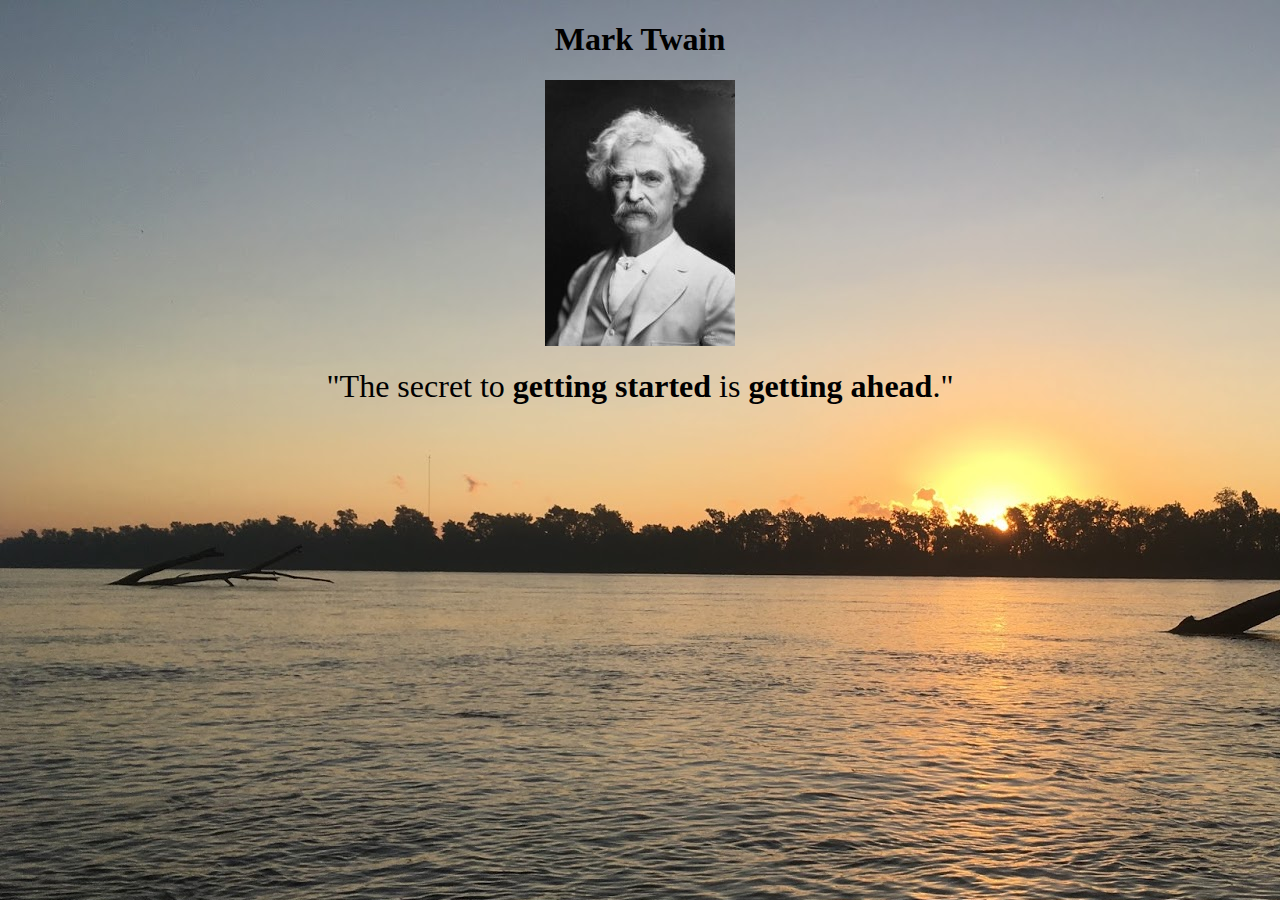
<file: MarkTwain.html>
<!DOCTYPE html>
<html>
<head>
	<title>Mark Twain</title>

</head>
	
<style>
	body {
	    background-image: url("https://arshadroshan.github.io/WebDesign2018/miss.jpg");
	}
</style>

	<center>
	<h1>Mark Twain</h1>

	<img src="Mark.jpg">

	<br></br>

	  <font size="+3">"The secret to <b>getting started</b> is <b>getting ahead</b>."
</font>
	<br></br>



</body>
</html>
</file>
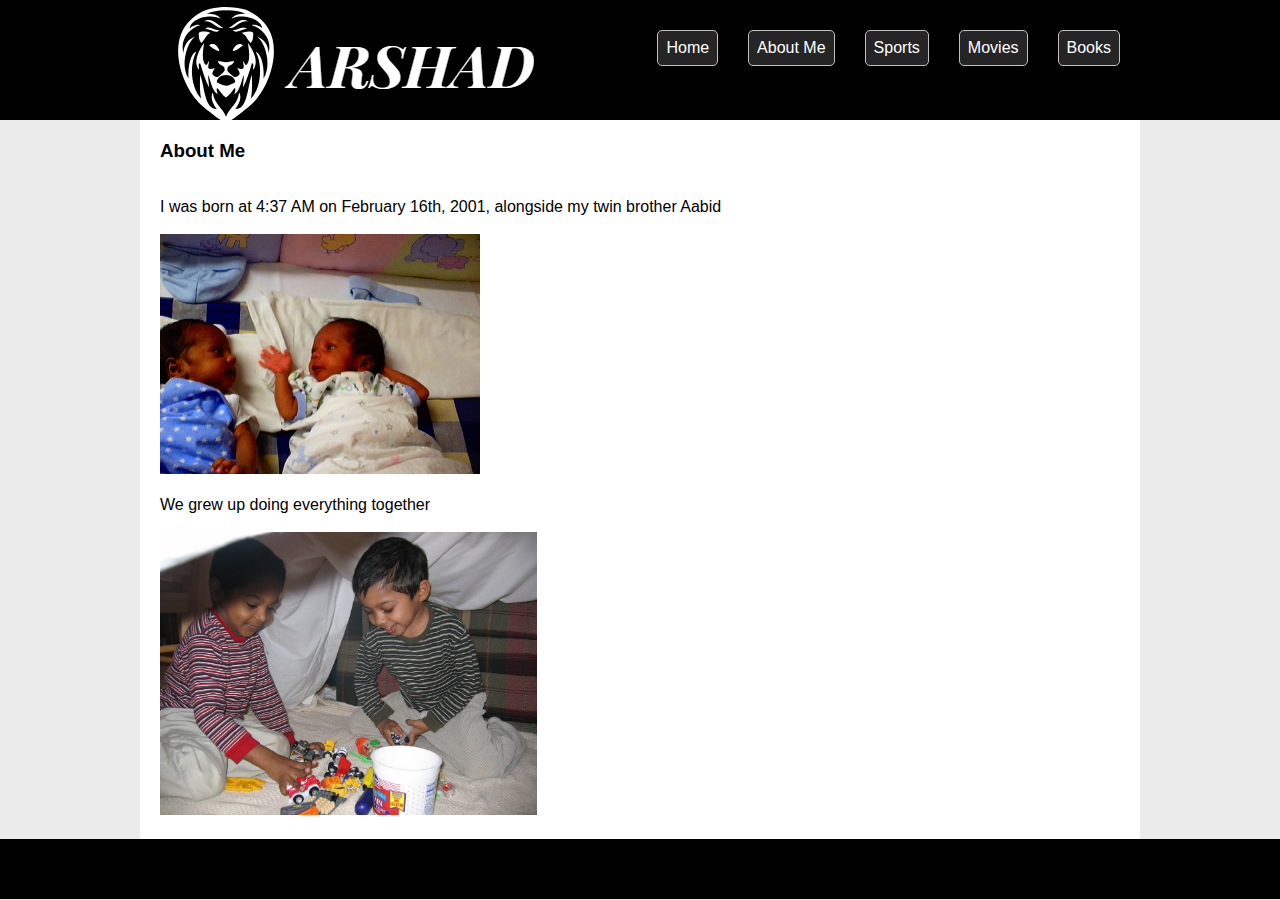
<file: arshad-site/aboutme.html>
<!DOCTYPE html>
<html>
<head>
	<title>About Me</title>
	<link rel="stylesheet" href="style.css">
	<link rel="icon" type="image/png" href="https://arshadroshan.github.io/WebDesign2018/arshad-site/img/Capture.PNG.jpg">


</head>
<body>

	<div id="header">
		<div class="container">
			<div id = "logoArea"></div>
			<div id = "navArea">
				<ul id="nav">
					<a href="index.html"><li>Home</li></a>
					<a href="aboutme.html"><li>About Me</li></a>
					<a href="sports.html"><li>Sports</li></a>
					<a href="movies.html"><li>Movies</li></a>
					<a href="books.html"><li>Books</li></a>
				</ul>
			</div>
		</div>
	</div>
	<div id="mainArea">
		<div class="container page">
			<h3>About Me</h3>
			<br></br>
			<p>
				I was born at 4:37 AM on February 16th, 2001, alongside my twin brother Aabid<br></br>
				<img src="img/twin.jpg" width=320px height=240px>
				<br></br>
				We grew up doing everything together
				<br></br>
				<img src="img/growth.jpg" width=377px height=283px>
			</p>

		</div>
	</div>

	<div id="footer">
		<div class="container"></div>
	</div>

</body>
</html>
</file>
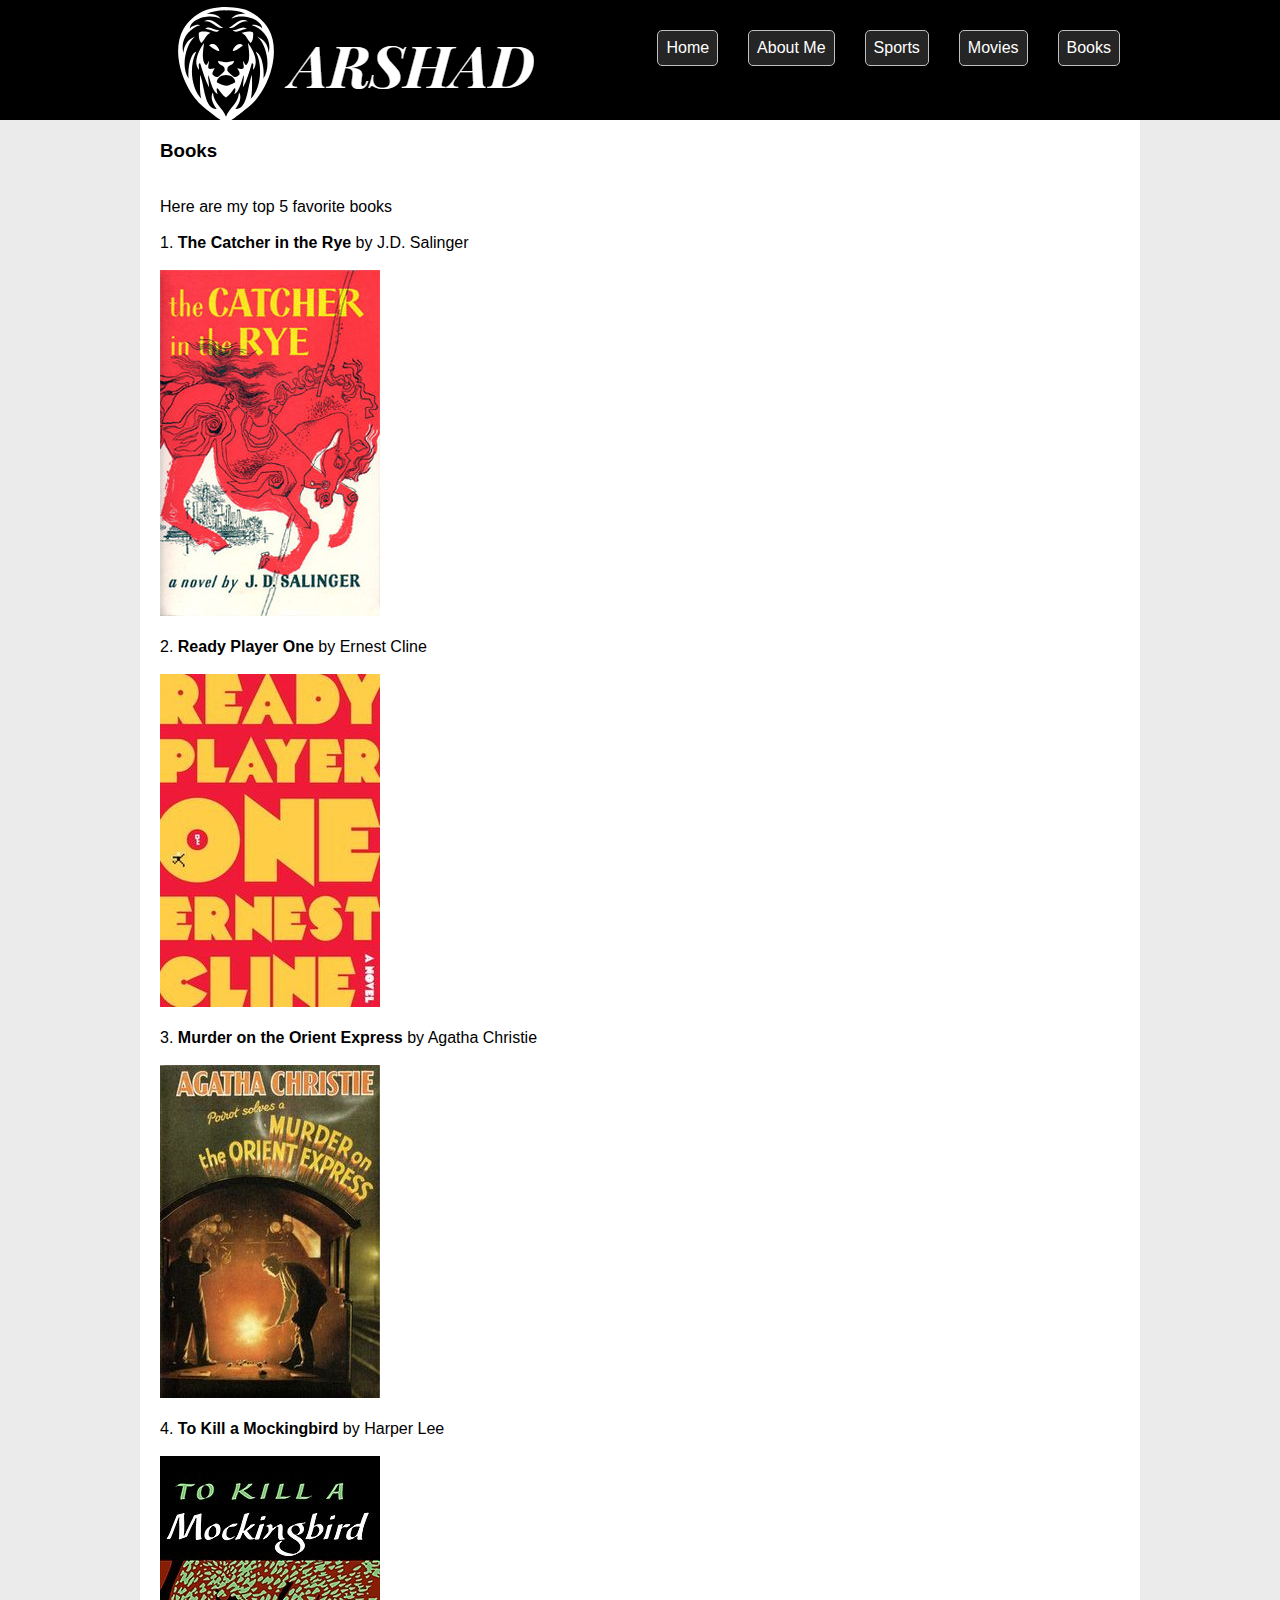
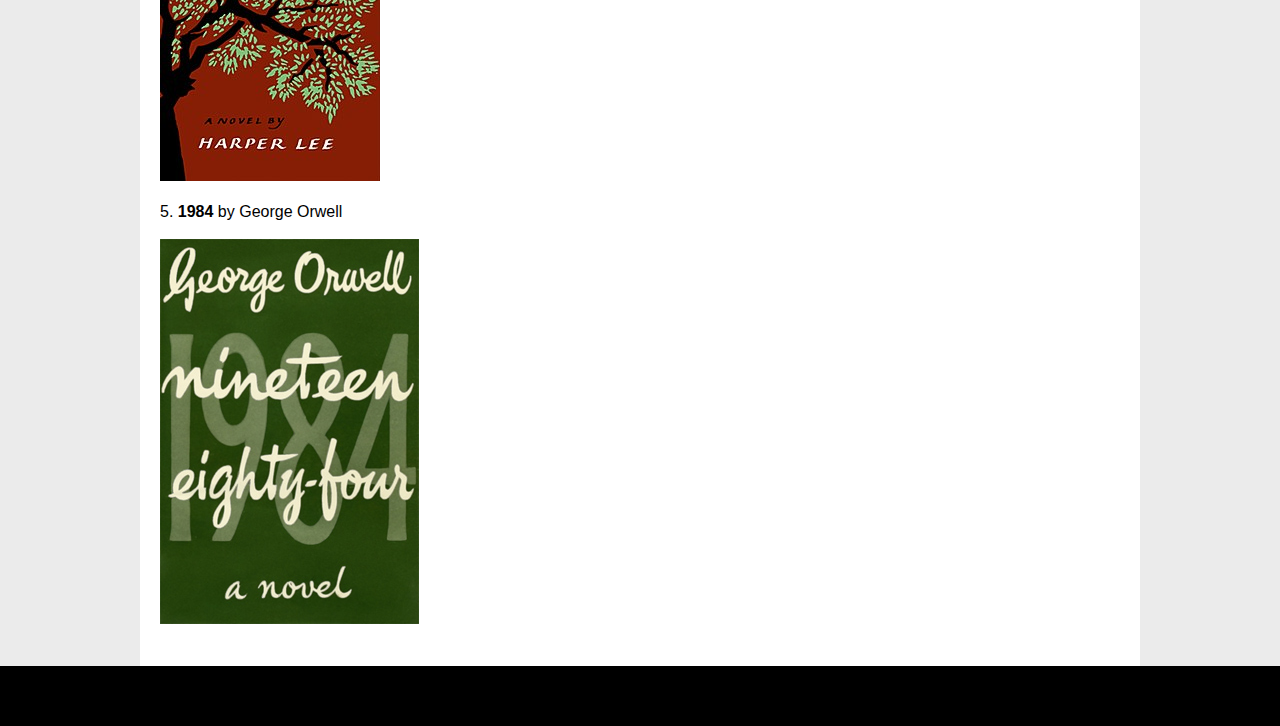
<file: arshad-site/books.html>
<!DOCTYPE html>
<html>
<head>
	<title>Music</title>
	<link rel="stylesheet" href="style.css">
	<link rel="icon" type="image/png" href="https://arshadroshan.github.io/WebDesign2018/arshad-site/img/Capture.PNG.jpg">

</head>
<body>

	<div id="header">
		<div class="container">
			<div id = "logoArea"></div>
			<div id = "navArea">
				<ul id="nav">
					<a href="index.html"><li>Home</li></a>
					<a href="aboutme.html"><li>About Me</li></a>
					<a href="sports.html"><li>Sports</li></a>
					<a href="movies.html"><li>Movies</li></a>
					<a href="books.html"><li>Books</li></a>
				</ul>
			</div>
		</div>
	</div>
	<div id="mainArea">
		<div class="container page">
			<h3>Books</h3>
			<br></br>
			<p>
				Here are my top 5 favorite books<br></br>

				1. <b>The Catcher in the Rye</b> by J.D. Salinger
				<br></br>
				<img src="img/catcher.jpg">
				<br></br>
				2. <b>Ready Player One</b> by Ernest Cline
				<br></br>
				<img src="img/ready.jpg">
				<br></br>
				3. <b>Murder on the Orient Express</b> by Agatha Christie
				<br></br>
				<img src="img/murder.jpg">
				<br></br>
				4. <b>To Kill a Mockingbird</b> by Harper Lee
				<br></br>
				<img src="img/mockingbird.jpg">
				<br></br>
				5. <b>1984</b> by George Orwell
				<br></br>
				<img src="img/1984.jpg">
				<br></br>
		</div>
	</div>

	<div id="footer">
		<div class="container"></div>
	</div>

</body>
</html>
</file>
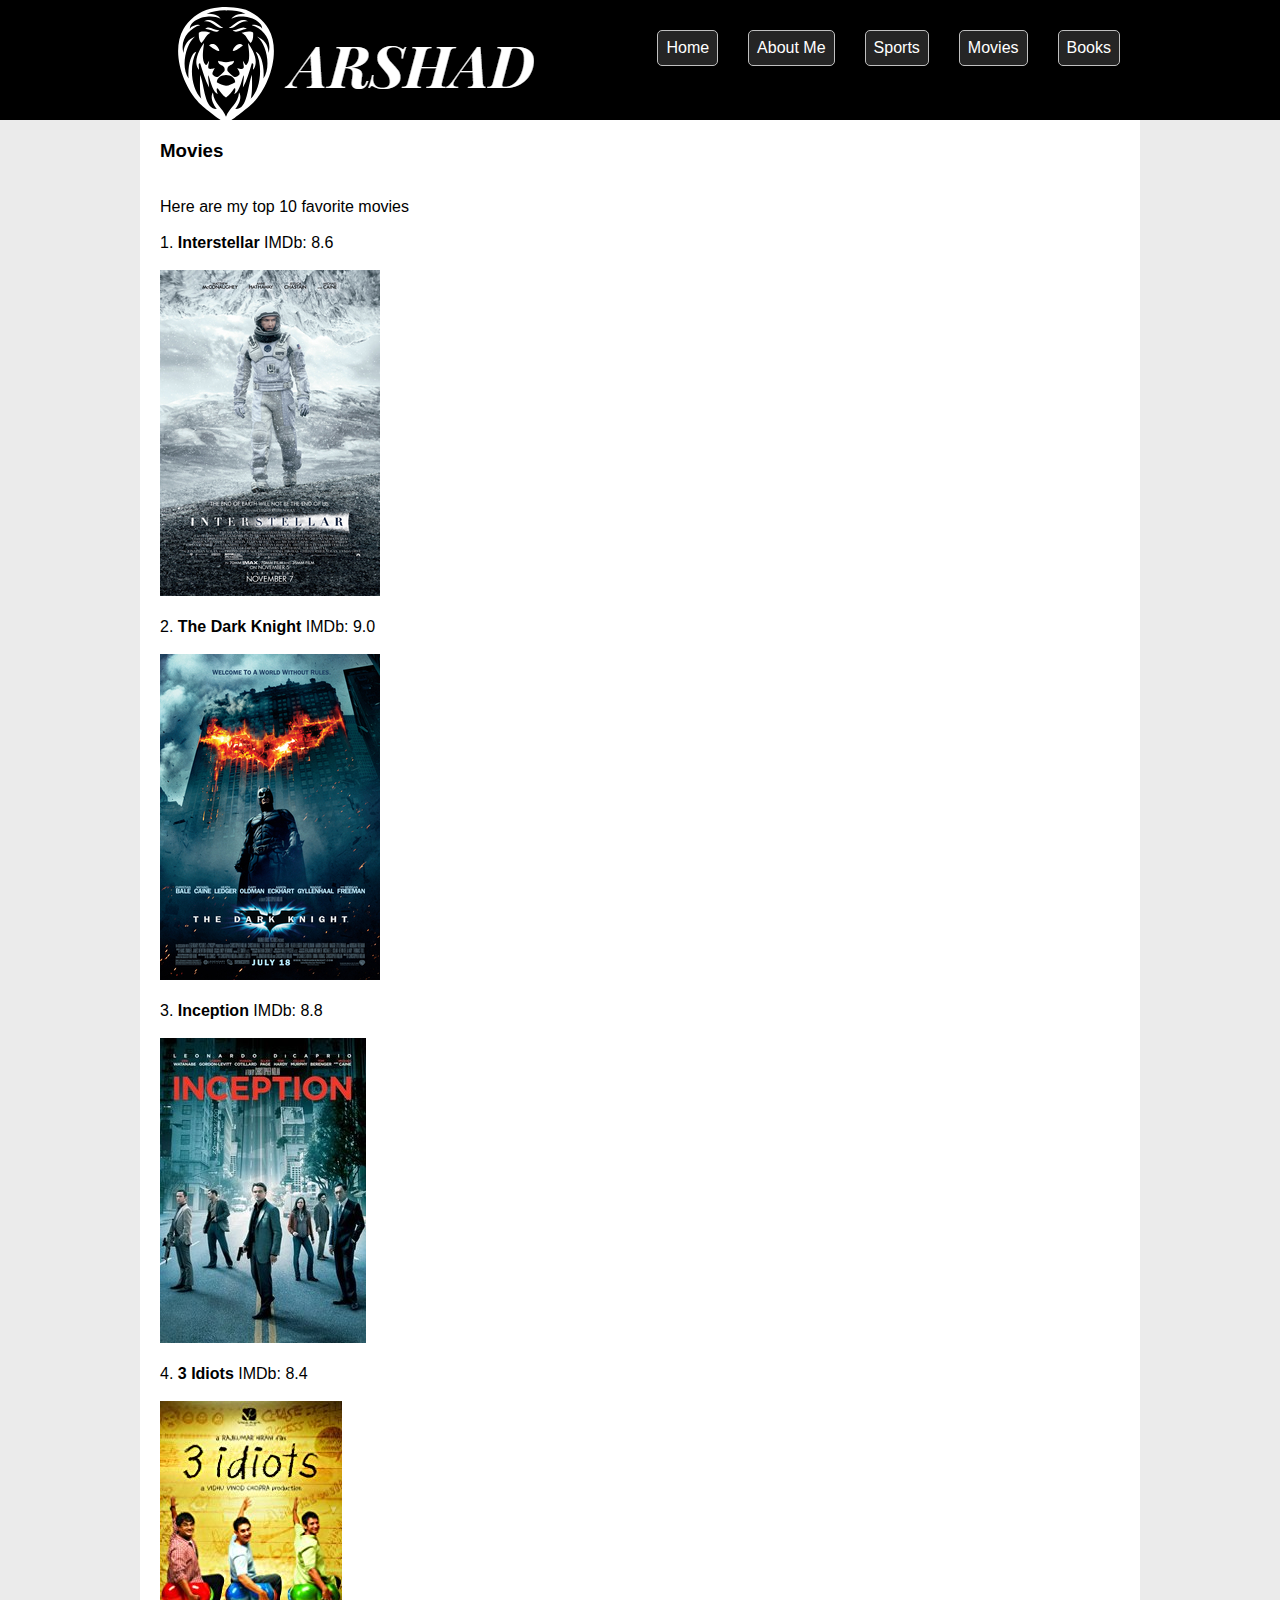
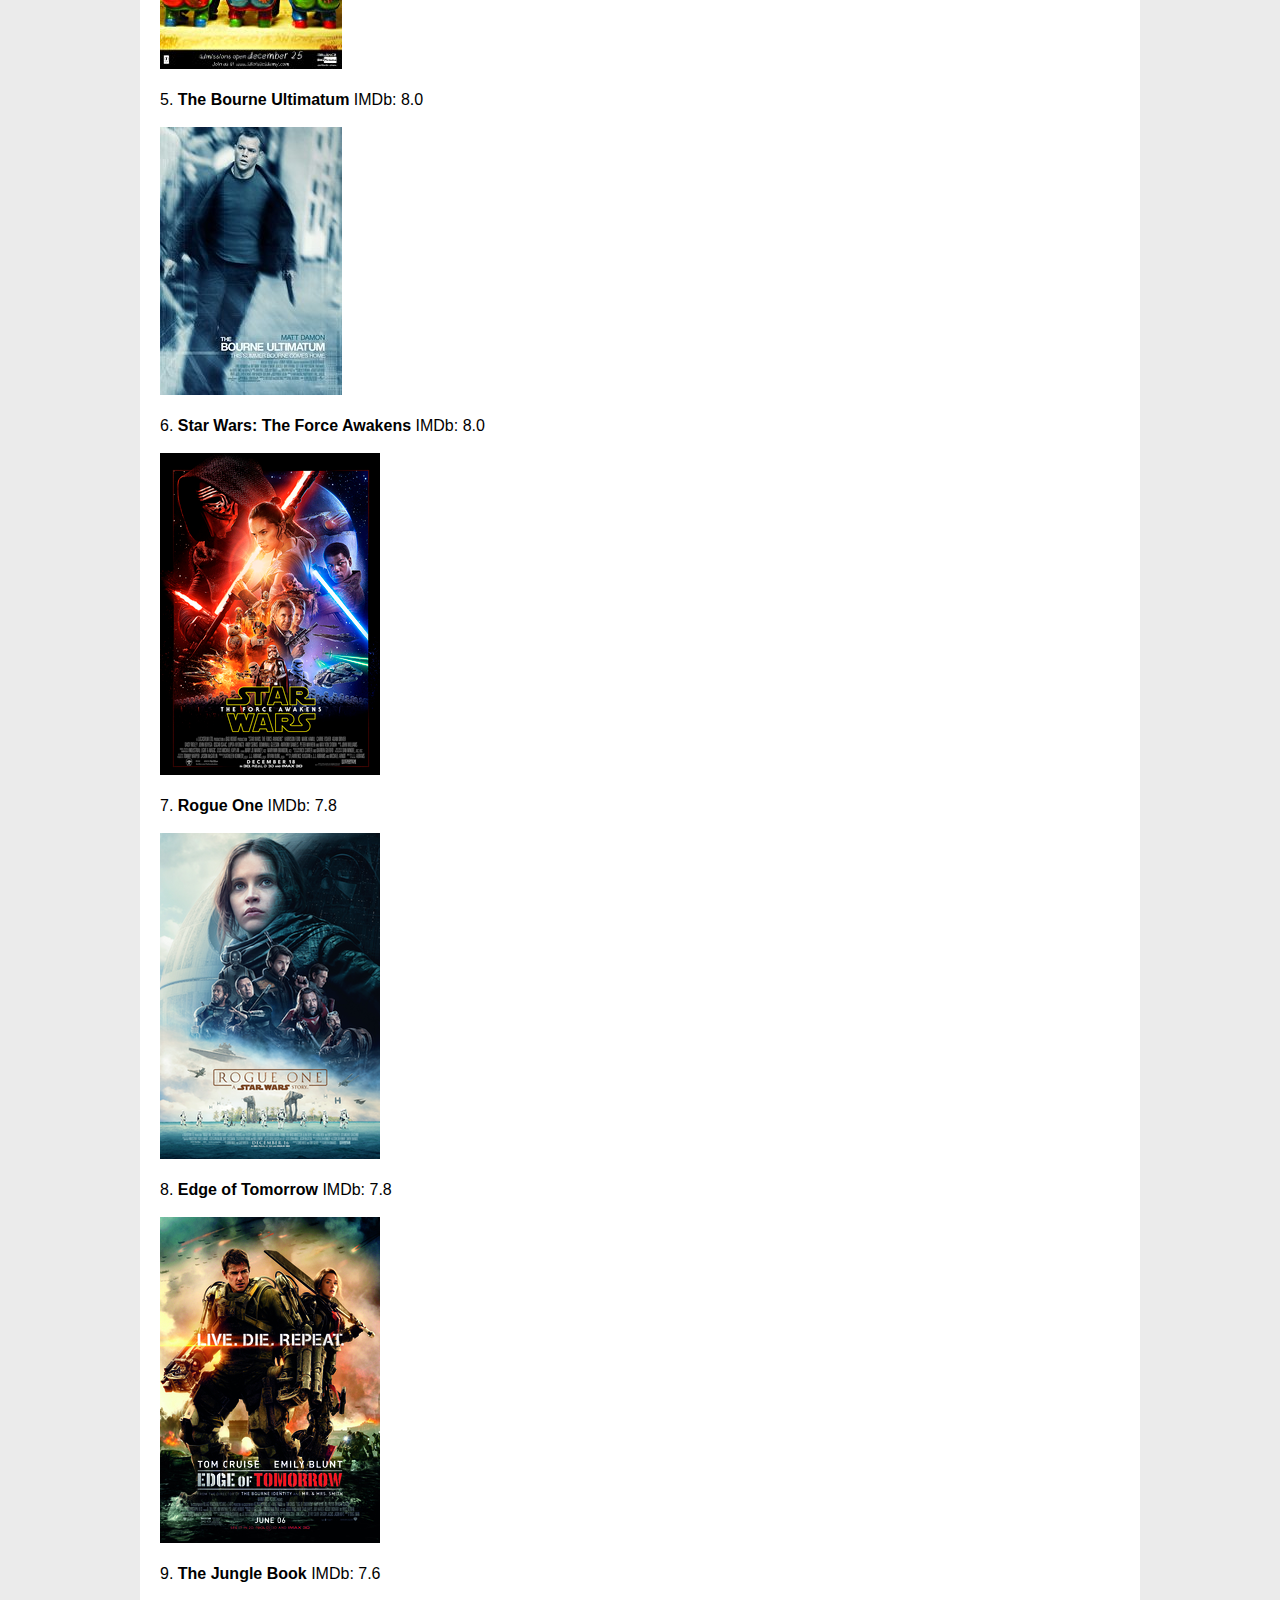
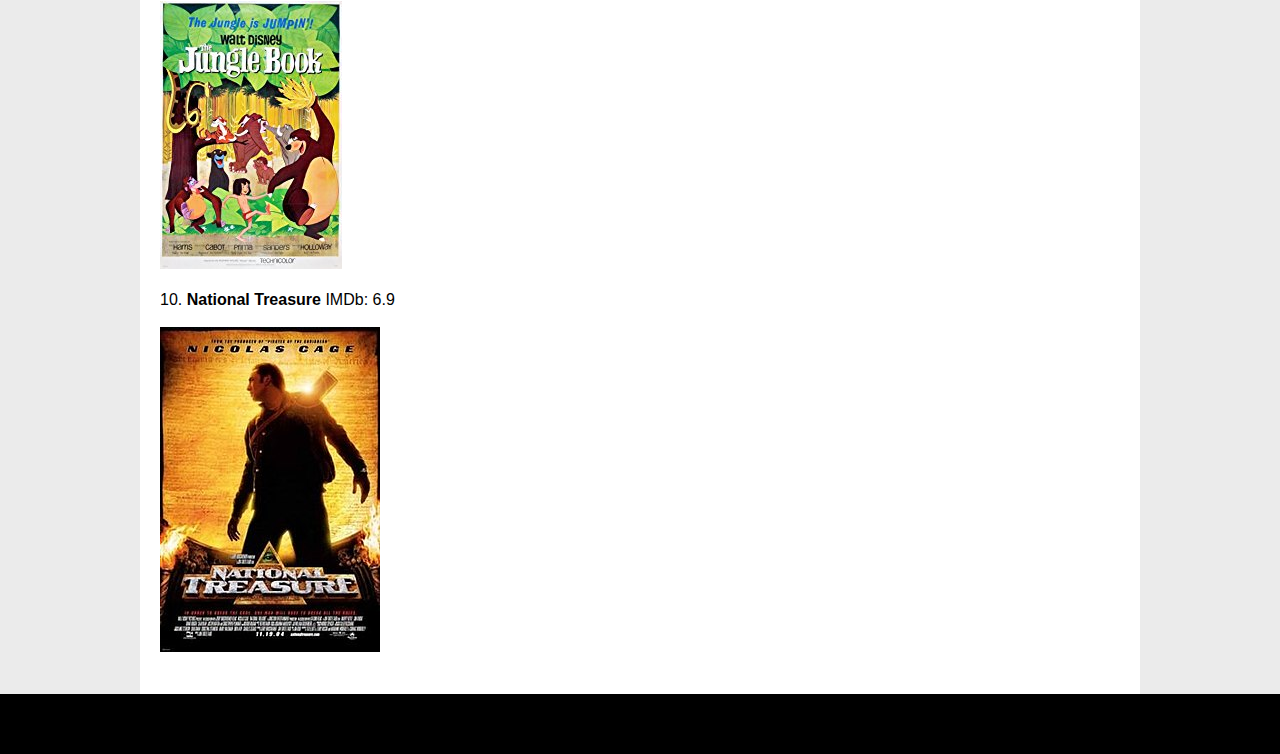
<file: arshad-site/movies.html>
<!DOCTYPE html>
<html>
<head>
	<title>Movies</title>
	<link rel="stylesheet" href="style.css">
	<link rel="icon" type="image/png" href=https://arshadroshan.github.io/WebDesign2018/arshad-site/img/Capture.PNG.jpg>


</head>
<body>

	<div id="header">
		<div class="container">
			<div id = "logoArea"></div>
			<div id = "navArea">
				<ul id="nav">
					<a href="index.html"><li>Home</li></a>
					<a href="aboutme.html"><li>About Me</li></a>
					<a href="sports.html"><li>Sports</li></a>
					<a href="movies.html"><li>Movies</li></a>
					<a href="books.html"><li>Books</li></a>
				</ul>
			</div>
		</div>
	</div>
	<div id="mainArea">
		<div class="container page">
			<h3>Movies</h3>
			<br></br>
			<p>
				Here are my top 10 favorite movies<br></br>

				1. <b>Interstellar</b> IMDb: 8.6
				<br></br>
				<img src="img/interstellar.jpg">
				<br></br>
				2. <b>The Dark Knight</b> IMDb: 9.0
				<br></br>
				<img src="img/batman.jpg">
				<br></br>
				3. <b>Inception</b> IMDb: 8.8
				<br></br>
				<img src="img/inception.jpg">
				<br></br>
				4. <b>3 Idiots</b> IMDb: 8.4
				<br></br>
				<img src="img/idiots.jpg">
				<br></br>
				5. <b>The Bourne Ultimatum</b> IMDb: 8.0
				<br></br>
				<img src="img/bourne.jpg">
				<br></br>
				6. <b>Star Wars: The Force Awakens</b> IMDb: 8.0
				<br></br>
				<img src="img/starwars.jpg">
				<br></br>
				7. <b>Rogue One</b> IMDb: 7.8
				<br></br>
				<img src="img/rogueone.jpg">
				<br></br>
				8. <b>Edge of Tomorrow</b> IMDb: 7.8
				<br></br>
				<img src="img/tomorrow.jpg">
				<br></br>
				9. <b>The Jungle Book</b> IMDb: 7.6
				<br></br>
				<img src="img/junglebook.jpg">
				<br></br>
				10. <b>National Treasure</b> IMDb: 6.9
				<br></br>
				<img src="img/treasure.jpg">
				<br></br>



			</p>

		</div>
	</div>

	<div id="footer">
		<div class="container"></div>
	</div>

</body>
</html>
</file>
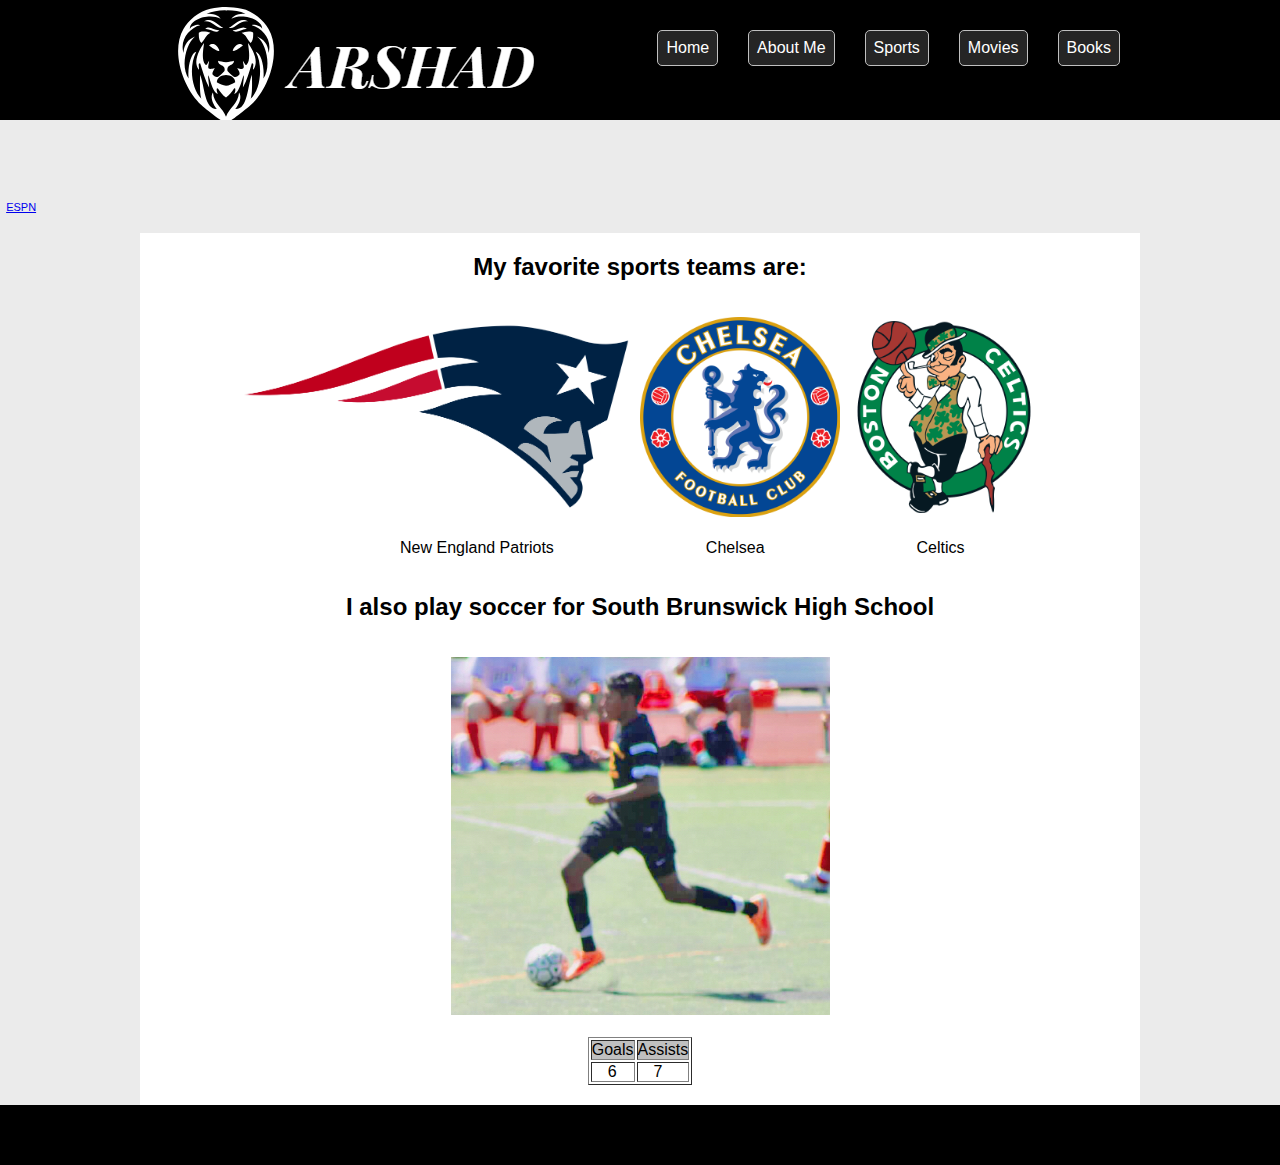
<file: arshad-site/sports.html>
<!DOCTYPE html>
<html>
<head>
	<title>Sports</title>
	<link rel="stylesheet" href="style.css">
	<link rel="icon" type="image/png" href="img/Capture.png">


</head>
<body>

	<div id="header">
		<div class="container">
			<div id = "logoArea"></div>
			<div id = "navArea">
				<ul id="nav">
					<a href="index.html"><li>Home</li></a>
					<a href="aboutme.html"><li>About Me</li></a>
					<a href="sports.html"><li>Sports</li></a>
					<a href="movies.html"><li>Movies</li></a>
					<a href="books.html"><li>Books</li></a>
				</ul>
			</div>
		</div>
	</div>
	<div id="mainArea">
		<iframe id="espn" frameBorder="0" scrolling=no style="width: 100%; height: 75px; border: 0px;" src="http://espn.go.com/bottomline/espnewsbottomlinebasic.html"></iframe>
							<div style="width: 100%; padding: 2px 0px 20px 0px; font-size: 11px; line-height: 12px; clear: both;float-left;">&nbsp;&nbsp;<a href="https://www.espn.com">ESPN</a></div>
		<div class="container page">
			<center>
			<h2>My favorite sports teams are:</h2>

			<br></br>
				<img src="img/patriots.png" width=400px height=200px>
				<img src="img/chelsea.png" width=200px height=200px>
				<img src="img/celtics.png" width=200px height=200px>

				<br></br>

			</center>
						
			<p><tab1>New England Patriots</tab1><tab2>Chelsea</tab2><tab2>Celtics</tab2></p>
			<br></br>
			<center>
			<h2>I also play soccer for South Brunswick High School</h2>
			<br></br>
			<img src="img/soccer.jpg">
						<br></br>
				<table border="1px">

		<tr bgcolor="silver">
			<td>Goals</td>
			<td>Assists</td>
		</tr>
		<tr>
			<td><space>6</space></td>
			<td><space>7</space></td>
		</table>
			</center>



		</div>
								



		</div>
	</div>

	<div id="footer">
		<div class="container"></div>
	</div>

</body>
</html>
</file>
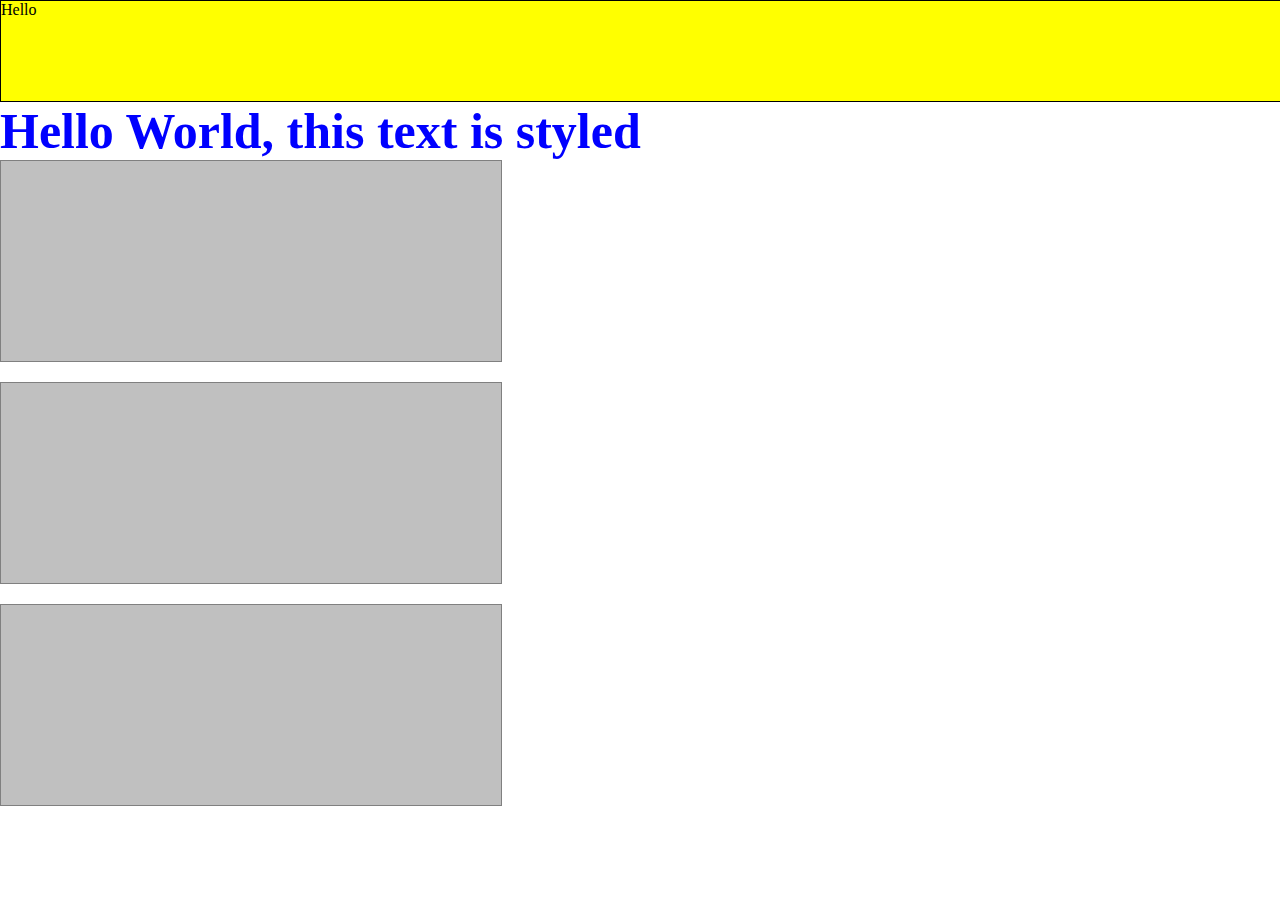
<file: html-and-css-tutorials/csswebsite.html>
<!DOCTYPE html>
<html>
<head>
	<title>CSS Site</title>
	<style type = "text/css">

	*
	{
		margin:0;
		padding:0;
	}
	p
	{
		font-family: cursive;
		font-size: 50px;
		font-weight:bold;
		color:blue;
	}
	p:hover
	{
		text-decoration:underline;
	}
	div
	{
		background-color: yellow;
		width:100%;
		height:100px;
		border:1px solid;
	}
	.commentBox
	{
		width:500px;
		height:200px;
		background-color:silver;
		border:1px solid gray;
		margin-bottom:20px;
	}


	</style>
</head>
<body>

	<div>Hello</div>
	<p>Hello World, this text is styled</p>
	<div class = "commentBox"></div>
	<div class = "commentBox"></div>
	<div class = "commentBox"></div>

</body>
</html>
</file>
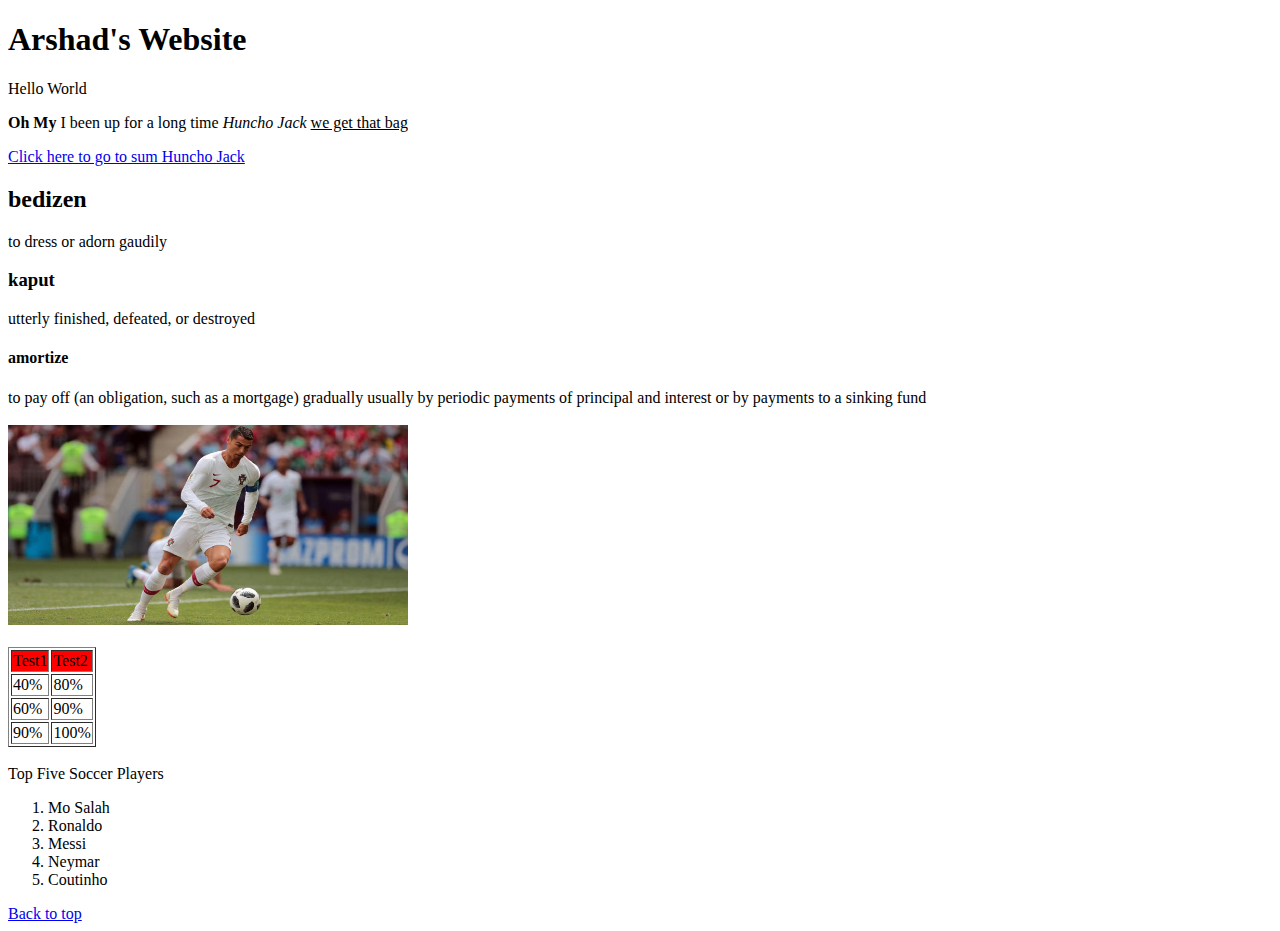
<file: html-and-css-tutorials/first-website.html>
<!DOCTYPE html>
<html>
<head>
	<title>First Website</title>
</head>
<body>

	<h1><a name="top">Arshad's Website</a></h1>


	<p>
		Hello World
	</p>

	<p><b>Oh My</b> I been up for a long time <i>Huncho Jack</i> <u>we get that bag</u></p> 

	<a href = "https://www.youtube.com/watch?v=xa-_ItR1yhc&list=PLiIPIj5eIAfplNjyPtoyYTBz-F2ZjzSq3">Click here to go to sum Huncho Jack</a>

	<h2>bedizen</h2>
	to dress or adorn gaudily
	
	<h3>kaput</h3>
	utterly finished, defeated, or destroyed
	
	<h4>amortize</h4>
	to pay off (an obligation, such as a mortgage) gradually usually by periodic payments of principal and interest or by payments to a sinking fund

	<br>
	</br>

	<img src="cristiano-ronaldo.jpg" width= "400px" height="200px">

	<br></br>

	<table border="1px">

		<tr bgcolor="red">
			<td>Test1</td>
			<td>Test2</td>
		</tr>
		<tr>
			<td>40%</td>
			<td>80%</td>
		</tr>
		<tr>
			<td>60%</td>
			<td>90%</td>
		</tr>
		<tr>
			<td>90%</td>
			<td>100%</td>
		</tr>

		</table>

		<br>

		Top Five Soccer Players
		<ol>
			<li>Mo Salah</li>
			<li>Ronaldo</li>
			<li>Messi</li>
			<li>Neymar</li>
			<li>Coutinho</li>
		</ol>	


			<a href = "#top">Back to top</a>

</body>
</html>
</file>
<file: arshad-site/style.css>
*{margin:0;padding:0;}
	body
	{
		font-family:arial;
		background-color:#ebebeb;
	}

	#header
	{
		background-color:black;
		height:120px;
		width:100%;
	}

	.container
	{
		width:960px;
		height:auto;
		margin:0 auto;
	}

	#logoArea
	{
		width:400px;
		height:120px;
		background-image:url(img/lo.png);
		float:left;
	}

	#navArea
	{
		height:100px;
		float:right;
	}

	#nav
	{
		list-style:none;
		margin-top:30px;
	}
	#nav a
	{
		color:white;
		text-decoration:none;
	}
	#nav li
	{
		float:left;
		margin-left:30px;
		background-color:#252525;
		padding:8px;
		border:1px solid silver;
		border-radius:5px;
	}
	#nav li:hover
	{
		background-color:grey;
	}

	.page
	{
		background-color:white;
		padding:20px;
	}
	
	#footer
	{
		background-color:black;
		height:40px;
		width:100%;
		color:white;
		padding-top:20px;
	}
	#tracklist
	{
		padding-left:10px;
	}
	tab1 { padding-left: 15em; }
    tab2 { padding-left: 9.5em; }
    space{ padding-left:1em;}

    .fa
    {
    padding: 20px;
    font-size: 30px;
    width: 50px;
    text-align: center;
    text-decoration: none;
	}


.fa:hover {
    opacity: 0.7;
}


.fa-facebook {
    background: #3B5998;
    color: white;
}

.fa-twitter {
    background: #55ACEE;
    color: white;
}
.fa-instagram {
    background: #125688;
    color: white;
}

.fa-snapchat {
  background: #fffc00;
  color: white;
  text-shadow: -1px 0 black, 0 1px black, 1px 0 black, 0 -1px black;
}
</file>
